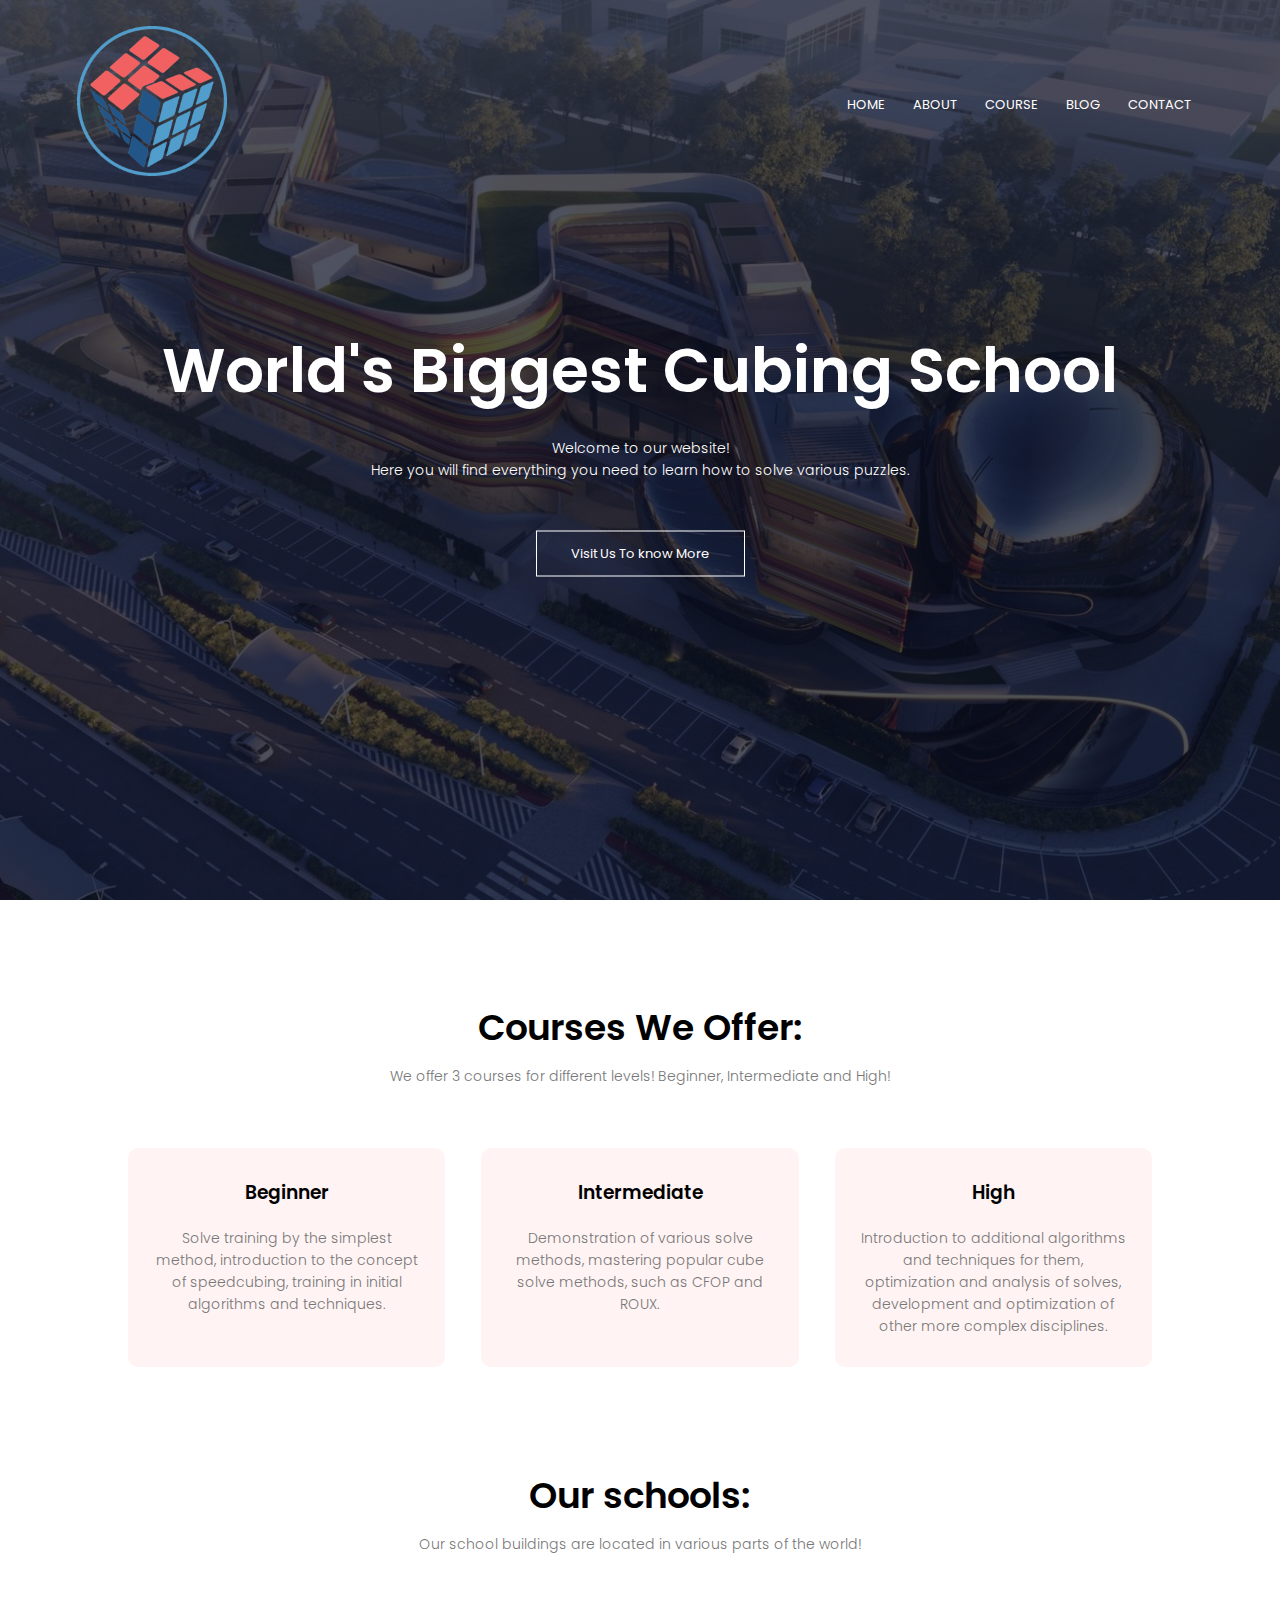
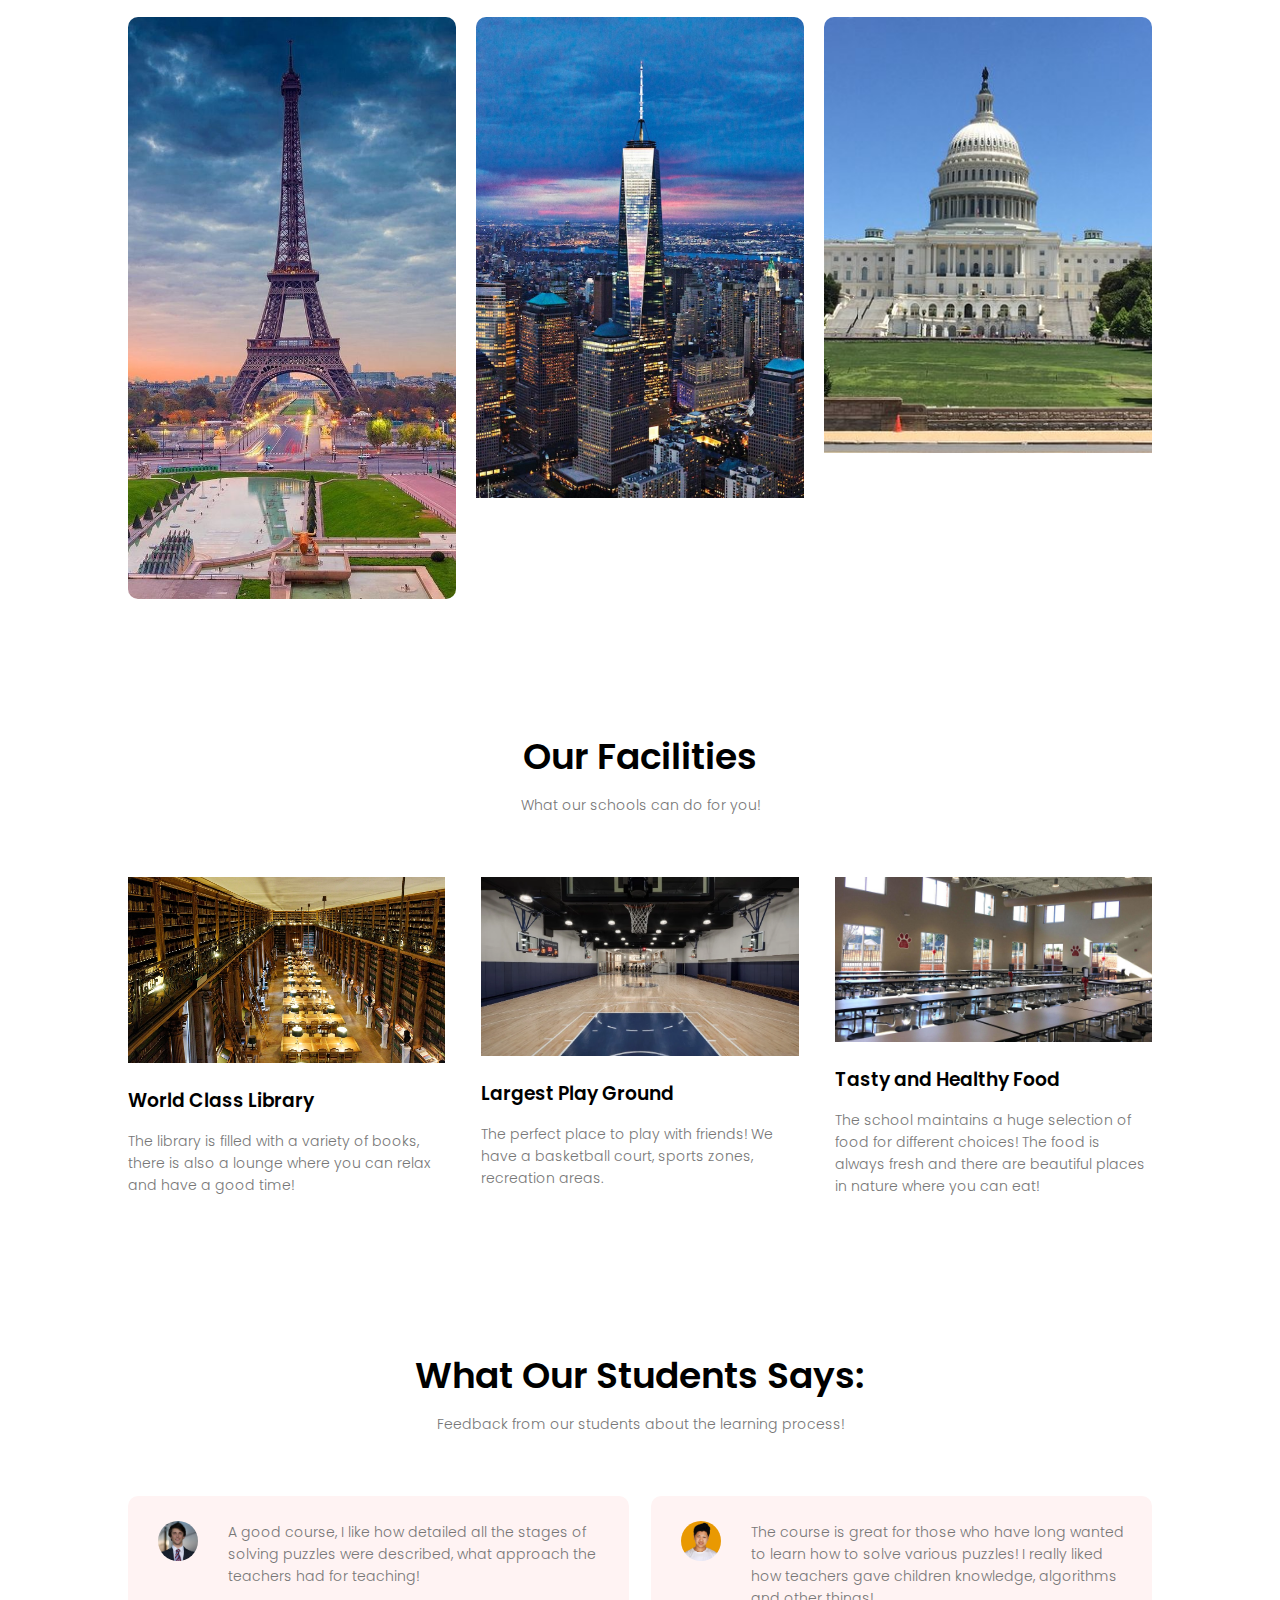
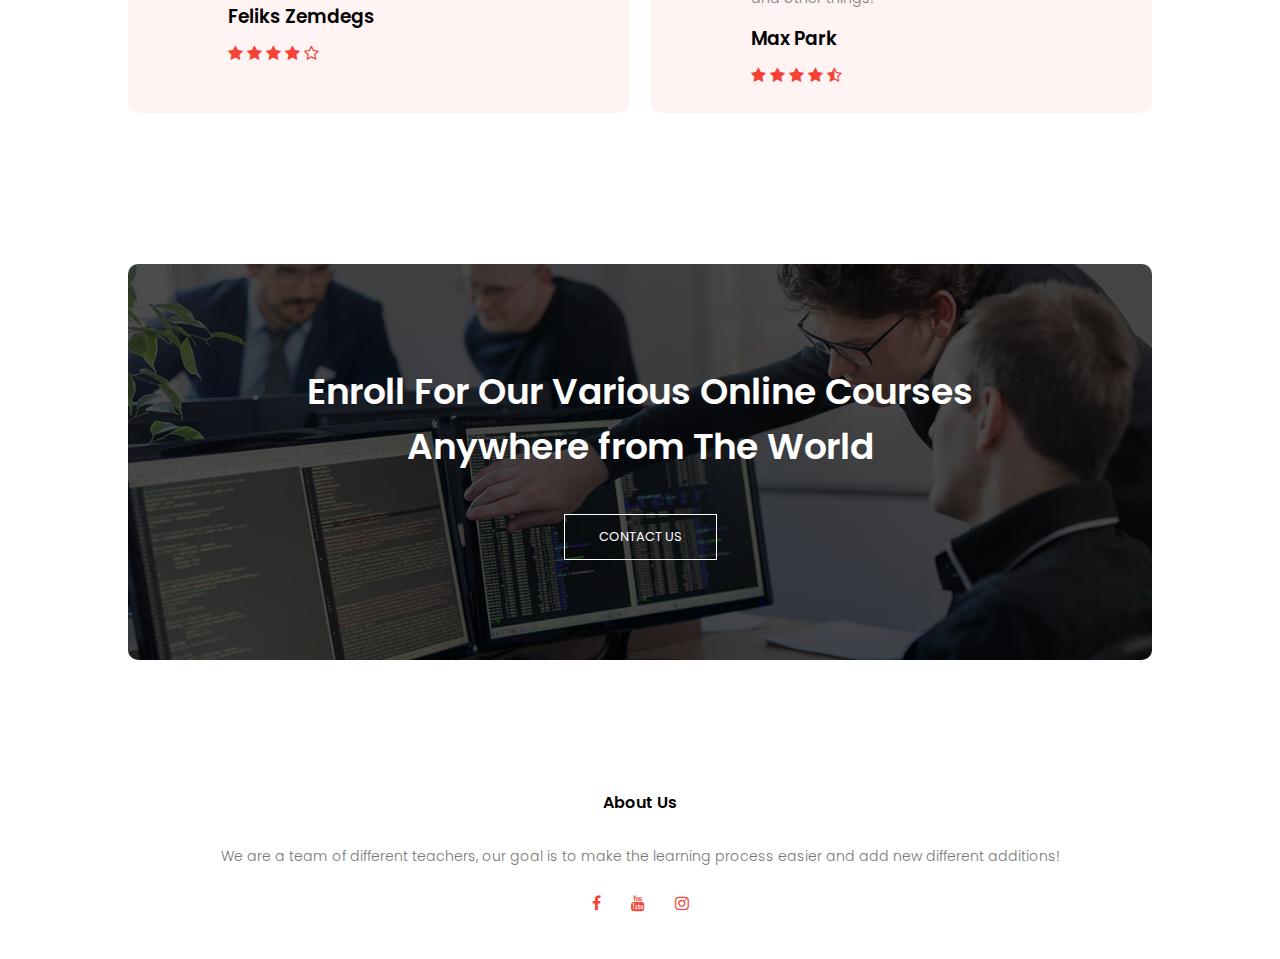
<file: index.html>
<!DOCTYPE html>
<html lang="en">
<head>
	<meta charset="UTF-8">
	<meta name="viewport" content="width=device-width, initial-scale=1.0">
	<title>Cubing school beta</title>
	<link rel="stylesheet" href="style.css">
	<link rel="preconnect" href="https://fonts.googleapis.com">
<link rel="preconnect" href="https://fonts.gstatic.com" crossorigin>
<link href="https://fonts.googleapis.com/css2?family=Poppins:ital,wght@0,100;0,200;0,300;0,400;0,700;1,600&display=swap" rel="stylesheet">
<link rel="stylesheet" href="https://stackpath.bootstrapcdn.com/font-awesome/4.7.0/css/font-awesome.min.css">
</head>
<body>
<section class="header">
	<nav>
		<a href="index.html"><img src="images/logo.png"></a>
		<div class="nav-links" id="navLinks">
			<i class="fa fa-times" onclick="hideMenu()"></i>
			<ul>
				<li><a href="index.html">HOME</a></li>
				<li><a href="about.html">ABOUT</a></li>
				<li><a href="course.html">COURSE</a></li>
				<li><a href="blog.html">BLOG</a></li>
				<li><a href="contact.html">CONTACT</a></li>
			</ul>
		</div>
		<i class="fa fa-bars" onclick="showMenu()"></i>
	</nav>

<div class="text-box">
	<h1>World's Biggest Cubing School</h1>
	<p>Welcome to our website! <br> Here you will find everything you need to learn how to solve various puzzles.</p>
	<a href="https://www.instagram.com/ukrainecuber/" class="hero-btn">Visit Us To know More</a>
</div>

</section>




<!-------course-------->

<section class="course">
	<h1>Courses We Offer:</h1>
	<p>We offer 3 courses for different levels! Beginner, Intermediate and High!</p>

	<div class="row">
		<div class="course-col">
			<h3>Beginner</h3>
			<p>Solve training by the simplest method, introduction to the concept of speedcubing, training in initial algorithms and techniques.</p>
		</div>
		<div class="course-col">
			<h3>Intermediate</h3>
			<p>Demonstration of various solve methods, mastering popular cube solve methods, such as CFOP and ROUX.</p>
		</div>
		<div class="course-col">
			<h3>High</h3>
			<p>Introduction to additional algorithms and techniques for them, optimization and analysis of solves, development and optimization of other more complex disciplines.</p>
		</div>
	</div>


</section>

<!-------- campus -------->

<section class="campus">
	<h1>Our schools:</h1>
	<p>Our school buildings are located in various parts of the world!</p>

	<div class="row">
		<div class="campus-col">
			<img src="images/Paris.jpg">
			<div class="layer">
				<h3>PARIS</h3>
			</div>
		</div>
		<div class="campus-col">
			<img src="images/NY.jpg">
			<div class="layer">
				<h3>NEW YORK</h3>
			</div>
		</div>
		<div class="campus-col">
			<img src="images/Washington.jpg">
			<div class="layer">
				<h3>WASHINGTON</h3>
			</div>
		</div>
	

</section>

<!--------- Facilities ------->

<section class="facilities">
	<h1>Our Facilities</h1>
	<p>What our schools can do for you!</p>

	<div class="row">
		<div class="facilities-col">
			<img src="images/library.jpg">
			<h3>World Class Library</h3>
			<p>The library is filled with a variety of books, there is also a lounge where you can relax and have a good time!</p>
		</div>
		<div class="facilities-col">
			<img src="images/basketball.jpg">
			<h3>Largest Play Ground</h3>
			<p>The perfect place to play with friends! We have a basketball court, sports zones, recreation areas.</p>
		</div>
		<div class="facilities-col">
			<img src="images/cafeteria.jpg">
			<h3>Tasty and Healthy Food</h3>
			<p>The school maintains a huge selection of food for different choices! The food is always fresh and there are beautiful places in nature where you can eat!</p>
		</div>
	</div>

</section>

<!----- testimonials ----->


<section class="testimonials">
	<h1>What Our Students Says:</h1>
	<p>Feedback from our students about the learning process!</p>

	<div class="row">
		<div class="testimonial-col">
			<img src="images/user1.jpg">
			<div>
				<p>A good course, I like how detailed all the stages of solving puzzles were described, what approach the teachers had for teaching!</p>
				<h3>Feliks Zemdegs</h3>
				<i class="fa fa-star"></i>
				<i class="fa fa-star"></i>
				<i class="fa fa-star"></i>
				<i class="fa fa-star"></i>
				<i class="fa fa-star-o"></i>
			</div>
		</div>
		<div class="testimonial-col">
			<img src="images/user2.jpg">
			<div>
				<p>The course is great for those who have long wanted to learn how to solve various puzzles! I really liked how teachers gave children knowledge, algorithms and other things!</p>
				<h3>Max Park</h3>
				<i class="fa fa-star"></i>
				<i class="fa fa-star"></i>
				<i class="fa fa-star"></i>
				<i class="fa fa-star"></i>
				<i class="fa fa-star-half-o"></i>
			</div>
		</div>
	</div>

</section>

<!------- Call To Action ----->

<section class="cta">
	<h1>Enroll For Our Various Online Courses<br> Anywhere from The World</h1>
	<a href="contact.html" class="hero-btn">CONTACT US</a>
	
</section>

<!------- Footer ----->

<section class="footer">
	<h4>About Us</h4>
	<p>We are a team of different teachers, our goal is to make the learning process easier and add new different additions!</p>	
	<div class="icons">
		<a href="link"><i class="fa fa-facebook"></i></a>
		<a href="link"><i class="fa fa-youtube"></i></a>
		<a href="https://www.instagram.com/ukrainecuber/"><i class="fa fa-instagram"></i></a>
	</div>
</section>











<!-------JavaScript for Toggle Menu------>
<script>
	
	var navLinks = document.getElementById("navLinks");

	function showMenu(){
		navLinks.style.right = "0";
	}
	function hideMenu(){
		navLinks.style.right = "-200px";
	}

</script>

	
</body>
</html>
</file>
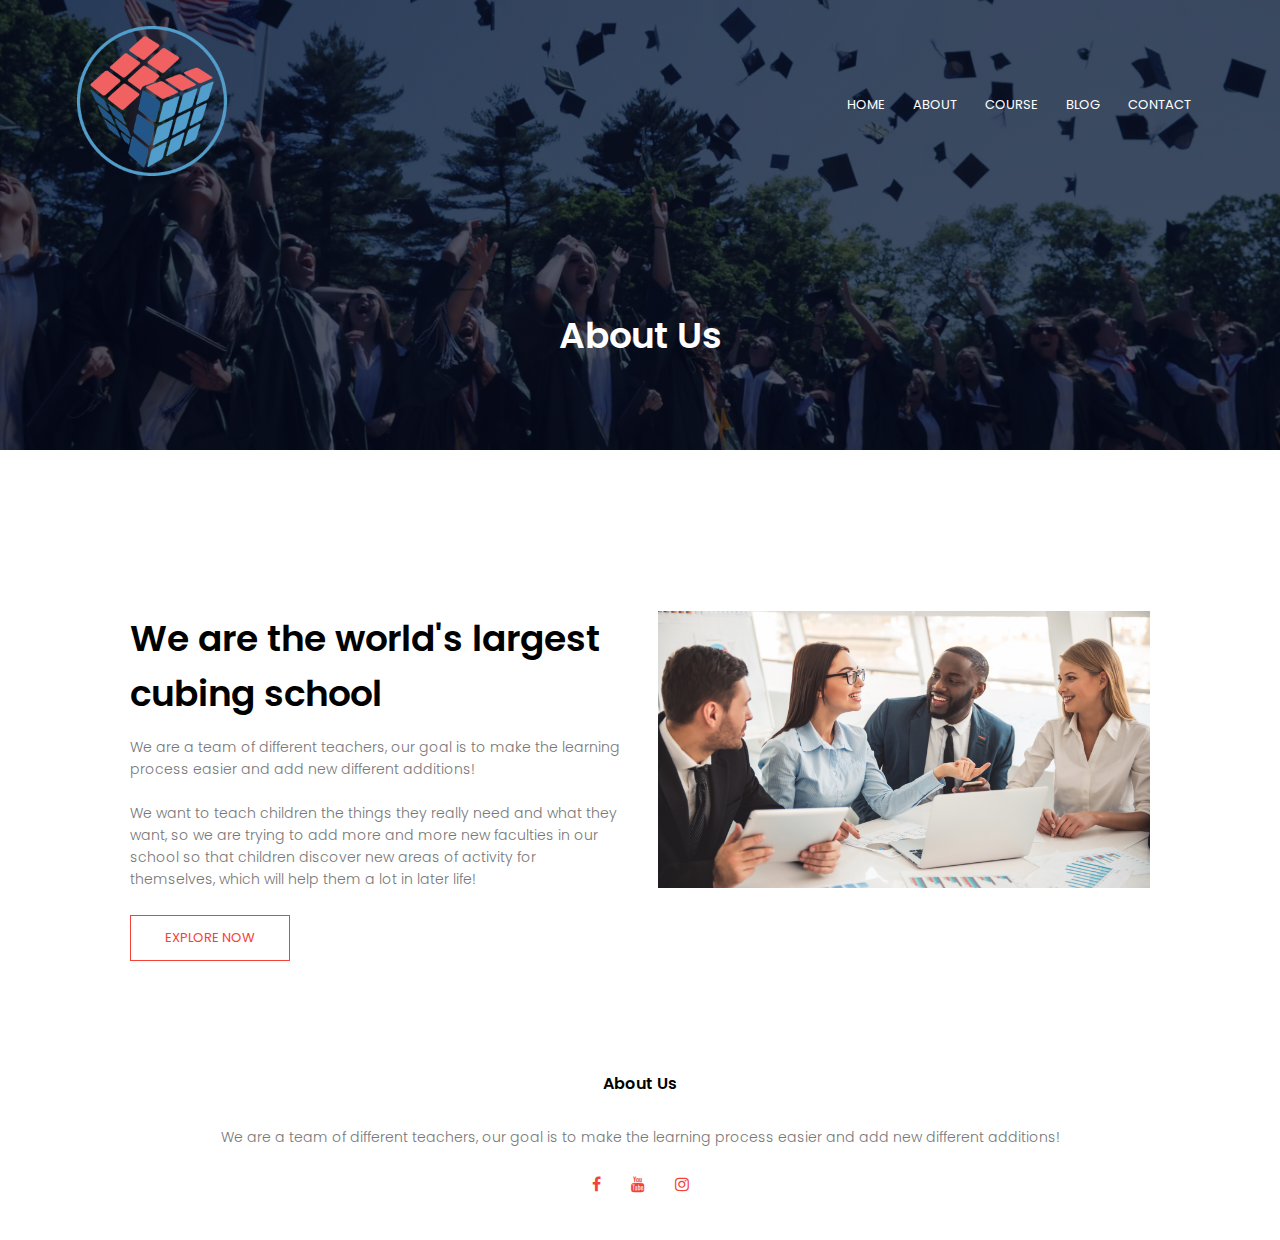
<file: about.html>
<!DOCTYPE html>
<html lang="en">
<head>
	<meta charset="UTF-8">
	<meta name="viewport" content="width=device-width, initial-scale=1.0">
	<title>Cubing school beta</title>
	<link rel="stylesheet" href="style.css">
	<link rel="preconnect" href="https://fonts.googleapis.com">
<link rel="preconnect" href="https://fonts.gstatic.com" crossorigin>
<link href="https://fonts.googleapis.com/css2?family=Poppins:ital,wght@0,100;0,200;0,300;0,400;0,700;1,600&display=swap" rel="stylesheet">
<link rel="stylesheet" href="https://stackpath.bootstrapcdn.com/font-awesome/4.7.0/css/font-awesome.min.css">
</head>
<body>
<section class="sub-header">
	<nav>
		<a href="index.html"><img src="images/logo.png"></a>
		<div class="nav-links" id="navLinks">
			<i class="fa fa-times" onclick="hideMenu()"></i>
			<ul>
				<li><a href="index.html">HOME</a></li>
				<li><a href="about.html">ABOUT</a></li>
				<li><a href="course.html">COURSE</a></li>
				<li><a href="blog.html">BLOG</a></li>
				<li><a href="contact.html">CONTACT</a></li>
			</ul>
		</div>
		<i class="fa fa-bars" onclick="showMenu()"></i>
	</nav>
	<h1>About Us</h1>

</section>

<!------- about us content ----->

<section class="about-us">

	<div class="row">
		<div class="about-col">
			<h1>We are the world's largest cubing school</h1>
			<p>We are a team of different teachers, our goal is to make the learning process easier and add new different additions!<br><br>We want to teach children the things they really need and what they want, so we are trying to add more and more new faculties in our school so that children discover new areas of activity for themselves, which will help them a lot in later life!</p>
			<a href="" class="hero-btn red-btn">EXPLORE NOW</a>
		</div>
		<div class="about-col">
			<img src="images/about.png">
		</div>
	</div>
	
</section>





<!------- Footer ----->

<section class="footer">
	<h4>About Us</h4>
	<p>We are a team of different teachers, our goal is to make the learning process easier and add new different additions!</p>	
	<div class="icons">
		<a href="link"><i class="fa fa-facebook"></i></a>
		<a href="link"><i class="fa fa-youtube"></i></a>
		<a href="https://www.instagram.com/ukrainecuber/"><i class="fa fa-instagram"></i></a>
	</div>
</section>











<!-------JavaScript for Toggle Menu------>
<script>
	
	var navLinks = document.getElementById("navLinks");

	function showMenu(){
		navLinks.style.right = "0";
	}
	function hideMenu(){
		navLinks.style.right = "-200px";
	}

</script>

	
</body>
</html>
</file>
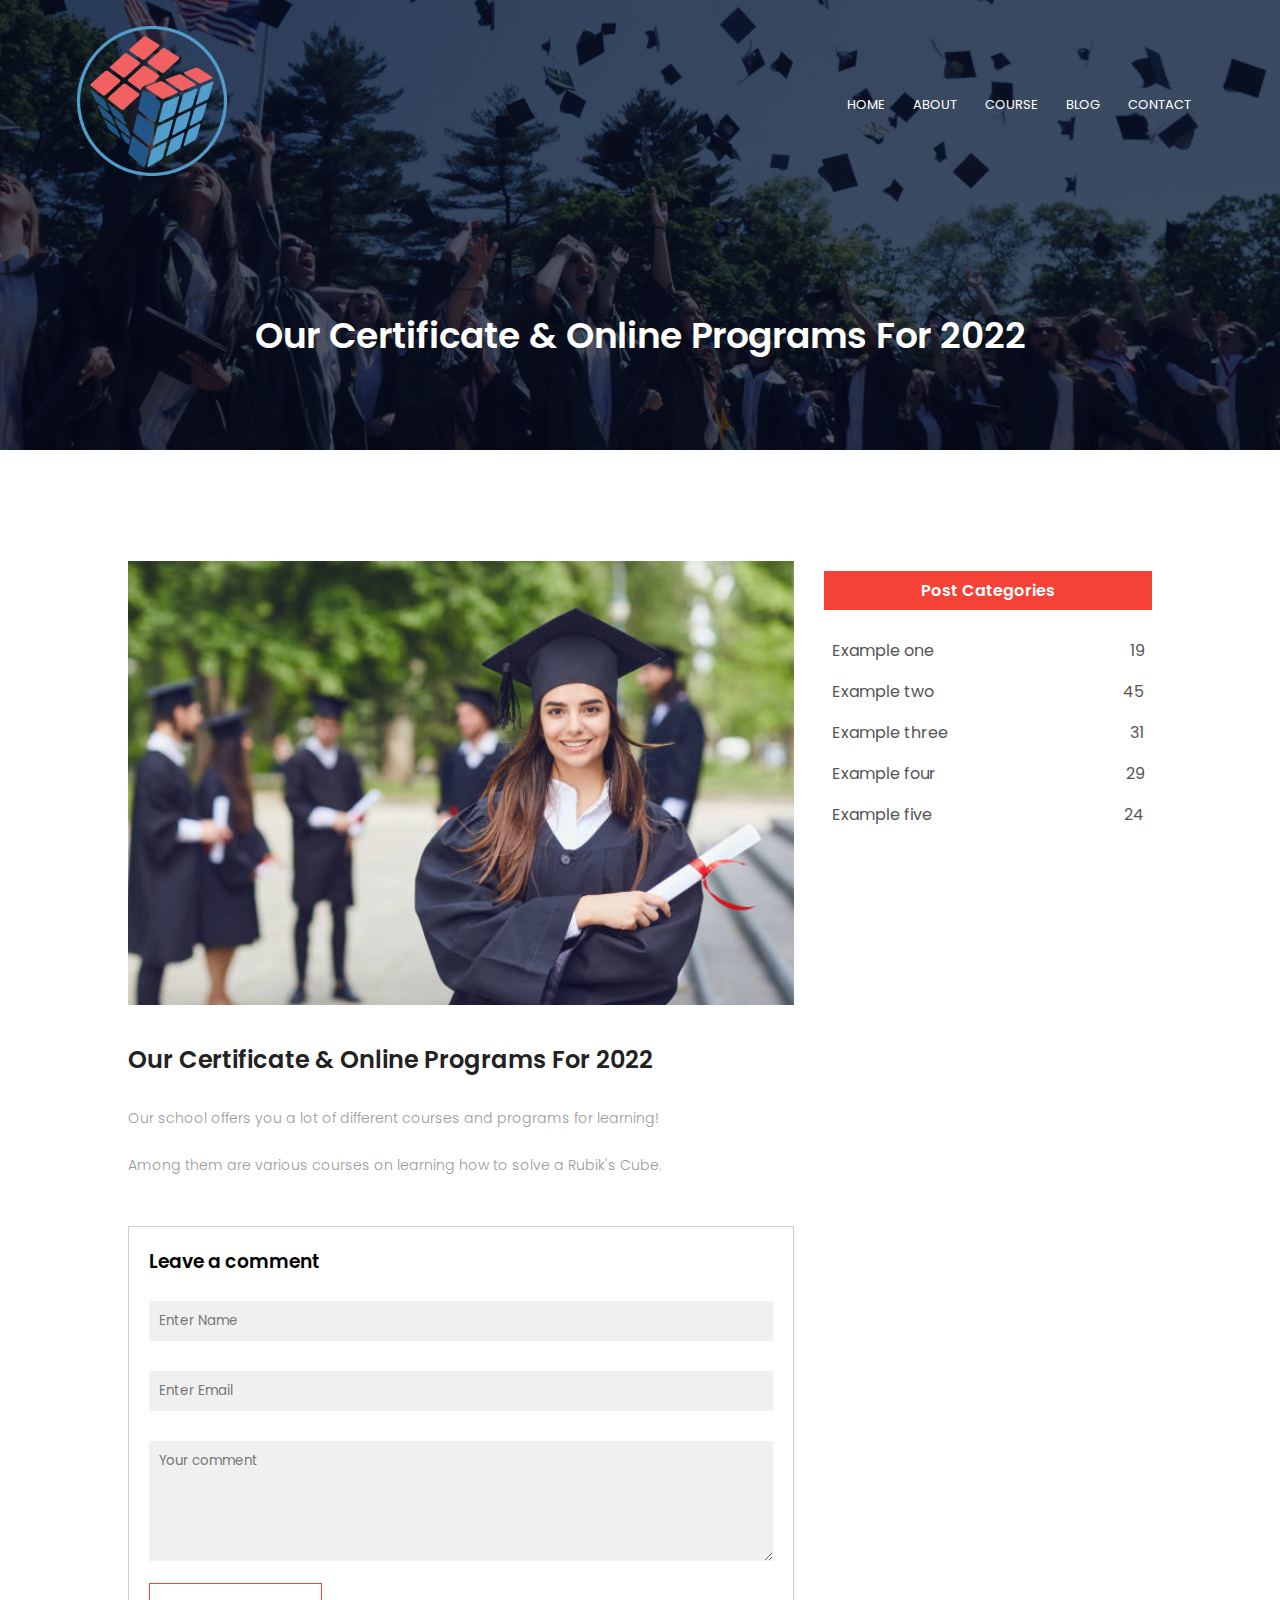
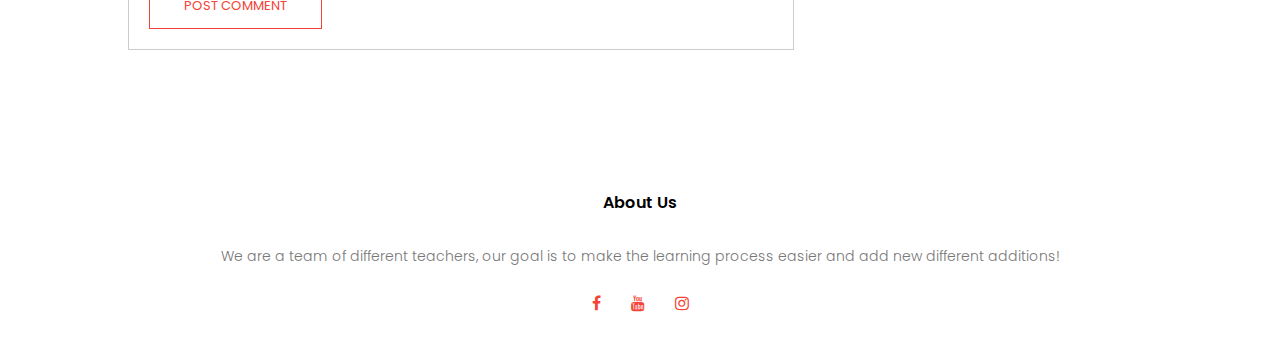
<file: blog.html>
<!DOCTYPE html>
<html lang="en">
<head>
	<meta charset="UTF-8">
	<meta name="viewport" content="width=device-width, initial-scale=1.0">
	<title>Cubing school beta</title>
	<link rel="stylesheet" href="style.css">
	<link rel="preconnect" href="https://fonts.googleapis.com">
<link rel="preconnect" href="https://fonts.gstatic.com" crossorigin>
<link href="https://fonts.googleapis.com/css2?family=Poppins:ital,wght@0,100;0,200;0,300;0,400;0,700;1,600&display=swap" rel="stylesheet">
<link rel="stylesheet" href="https://stackpath.bootstrapcdn.com/font-awesome/4.7.0/css/font-awesome.min.css">
</head>
<body>
<section class="sub-header">
	<nav>
		<a href="index.html"><img src="images/logo.png"></a>
		<div class="nav-links" id="navLinks">
			<i class="fa fa-times" onclick="hideMenu()"></i>
			<ul>
				<li><a href="index.html">HOME</a></li>
				<li><a href="about.html">ABOUT</a></li>
				<li><a href="course.html">COURSE</a></li>
				<li><a href="blog.html">BLOG</a></li>
				<li><a href="contact.html">CONTACT</a></li>
			</ul>
		</div>
		<i class="fa fa-bars" onclick="showMenu()"></i>
	</nav>
	<h1>Our Certificate & Online Programs For 2022</h1>

</section>

<!------- blog page content ----->

<section class="blog-content">
	<div class="row">
		<div class="blog-left">
			<img src="images/certificate.jpg">
			<h2>Our Certificate & Online Programs For 2022</h2>
			<p>Our school offers you a lot of different courses and programs for learning!</p>
			<br>
			<p>Among them are various courses on learning how to solve a Rubik's Cube.</p>



			<div class="comment-box">

				<h3>Leave a comment</h3>

				<form class="comment-form">
					<input type="text" placeholder="Enter Name">
					<input type="email" placeholder="Enter Email">
					<textarea rows="5" placeholder="Your comment"></textarea>
					<button type="submit" class="hero-btn red-btn">POST COMMENT</button>
				</form>

			</div>







		</div>
		<div class="blog-right">
			<h3>Post Categories</h3>
			<div>
				<span>Example one</span>
				<span>19</span>
			</div>
			<div>
				<span>Example two</span>
				<span>45</span>
			</div>
			<div>
				<span>Example three</span>
				<span>31</span>
			</div>
			<div>
				<span>Example four</span>
				<span>29</span>
			</div>
			<div>
				<span>Example five</span>
				<span>24</span>
			</div>

		</div>

	</div>

</section>



<!------- Footer ----->

<section class="footer">
	<h4>About Us</h4>
	<p>We are a team of different teachers, our goal is to make the learning process easier and add new different additions!</p>	
	<div class="icons">
		<a href="link"><i class="fa fa-facebook"></i></a>
		<a href="link"><i class="fa fa-youtube"></i></a>
		<a href="https://www.instagram.com/ukrainecuber/"><i class="fa fa-instagram"></i></a>
	</div>
</section>











<!-------JavaScript for Toggle Menu------>
<script>
	
	var navLinks = document.getElementById("navLinks");

	function showMenu(){
		navLinks.style.right = "0";
	}
	function hideMenu(){
		navLinks.style.right = "-200px";
	}

</script>

	
</body>
</html>
</file>
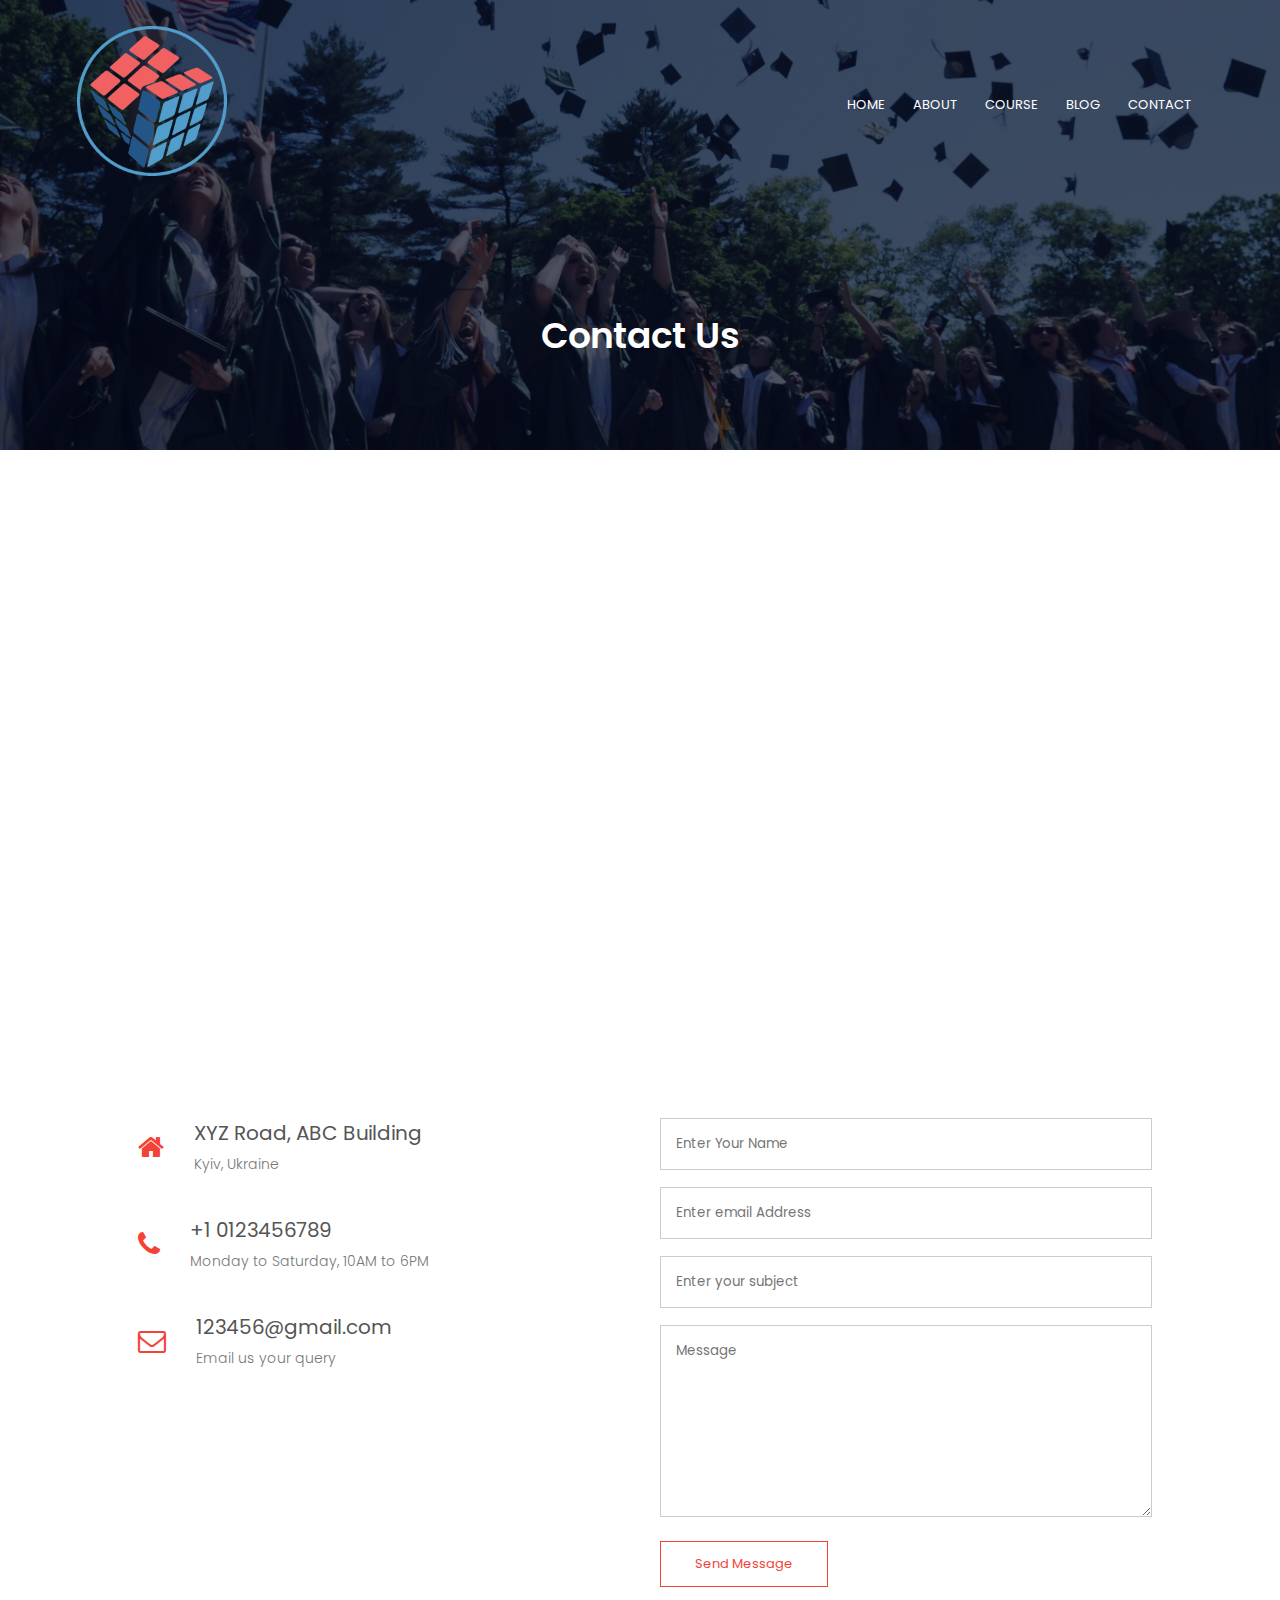
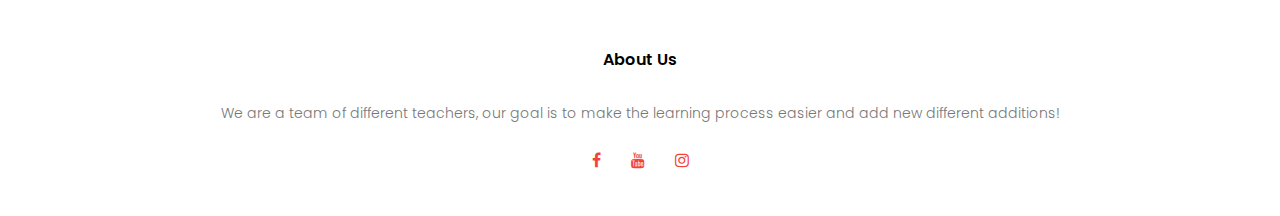
<file: contact.html>
<!DOCTYPE html>
<html lang="en">
<head>
	<meta charset="UTF-8">
	<meta name="viewport" content="width=device-width, initial-scale=1.0">
	<title>Cubing school beta</title>
	<link rel="stylesheet" href="style.css">
	<link rel="preconnect" href="https://fonts.googleapis.com">
<link rel="preconnect" href="https://fonts.gstatic.com" crossorigin>
<link href="https://fonts.googleapis.com/css2?family=Poppins:ital,wght@0,100;0,200;0,300;0,400;0,700;1,600&display=swap" rel="stylesheet">
<link rel="stylesheet" href="https://stackpath.bootstrapcdn.com/font-awesome/4.7.0/css/font-awesome.min.css">
</head>
<body>
<section class="sub-header">
	<nav>
		<a href="index.html"><img src="images/logo.png"></a>
		<div class="nav-links" id="navLinks">
			<i class="fa fa-times" onclick="hideMenu()"></i>
			<ul>
				<li><a href="index.html">HOME</a></li>
				<li><a href="about.html">ABOUT</a></li>
				<li><a href="course.html">COURSE</a></li>
				<li><a href="blog.html">BLOG</a></li>
				<li><a href="contact.html">CONTACT</a></li>
			</ul>
		</div>
		<i class="fa fa-bars" onclick="showMenu()"></i>
	</nav>
	<h1>Contact Us</h1>

</section>

<!------- contact us content ----->

<section class="location">
	<iframe src="https://www.google.com/maps/embed?pb=!1m14!1m8!1m3!1d51297.736285139!2d30.525478220949477!3d50.372334684906!3m2!1i1024!2i768!4f13.1!3m3!1m2!1s0x40d4c62b50a33bb1%3A0x2d1663383a9ab8f6!2z0J3QsNGG0ZbQvtC90LDQu9GM0L3QuNC5INC80YPQt9C10Lkg0L3QsNGA0L7QtNC90L7RlyDQsNGA0YXRltGC0LXQutGC0YPRgNC4INGC0LAg0L_QvtCx0YPRgtGDINCj0LrRgNCw0ZfQvdC4!5e0!3m2!1sru!2sua!4v1666434281104!5m2!1sru!2sua" width="600" height="450" style="border:0;" allowfullscreen="" loading="lazy" referrerpolicy="no-referrer-when-downgrade"></iframe>
	
</section>



<section class="contact-us">

	<div class="row">
		<div class="contact-col">
			<div>
				<a href="link"><i class="fa fa-home"></i></a>
				<span>
					<h5>XYZ Road, ABC Building</h5>
					<p>Kyiv, Ukraine</p>
				</span>
			</div>
			<div>
				<a href="link"><i class="fa fa-phone"></i></a>
				<span>
					<h5>+1 0123456789</h5>
					<p>Monday to Saturday, 10AM to 6PM</p>
				</span>
			</div>
			<div>
				<a href="link"><i class="fa fa-envelope-o"></i></a>
				<span>
					<h5>123456@gmail.com</h5>
					<p>Email us your query</p>
				</span>
			</div>
		</div>
<div class="contact-col">
			
	<form action="form-handler.php" method="post">
		<input type="text" name="name" placeholder="Enter Your Name" required>
		<input type="email" name="email" placeholder="Enter email Address" required>
		<input type="text" name="subject" placeholder="Enter your subject" required>
		<textarea rows="8" name="message" placeholder="Message" required></textarea>
		<button type="submit" class="hero-btn red-btn">Send Message</button>
	</form>



		</div>		
	</div>
	

</section>






<!------- Footer ----->

<section class="footer">
	<h4>About Us</h4>
	<p>We are a team of different teachers, our goal is to make the learning process easier and add new different additions!</p>	
	<div class="icons">
		<a href="link"><i class="fa fa-facebook"></i></a>
		<a href="link"><i class="fa fa-youtube"></i></a>
		<a href="https://www.instagram.com/ukrainecuber/"><i class="fa fa-instagram"></i></a>
	</div>
</section>











<!-------JavaScript for Toggle Menu------>
<script>
	
	var navLinks = document.getElementById("navLinks");

	function showMenu(){
		navLinks.style.right = "0";
	}
	function hideMenu(){
		navLinks.style.right = "-200px";
	}

</script>

	
</body>
</html>
</file>
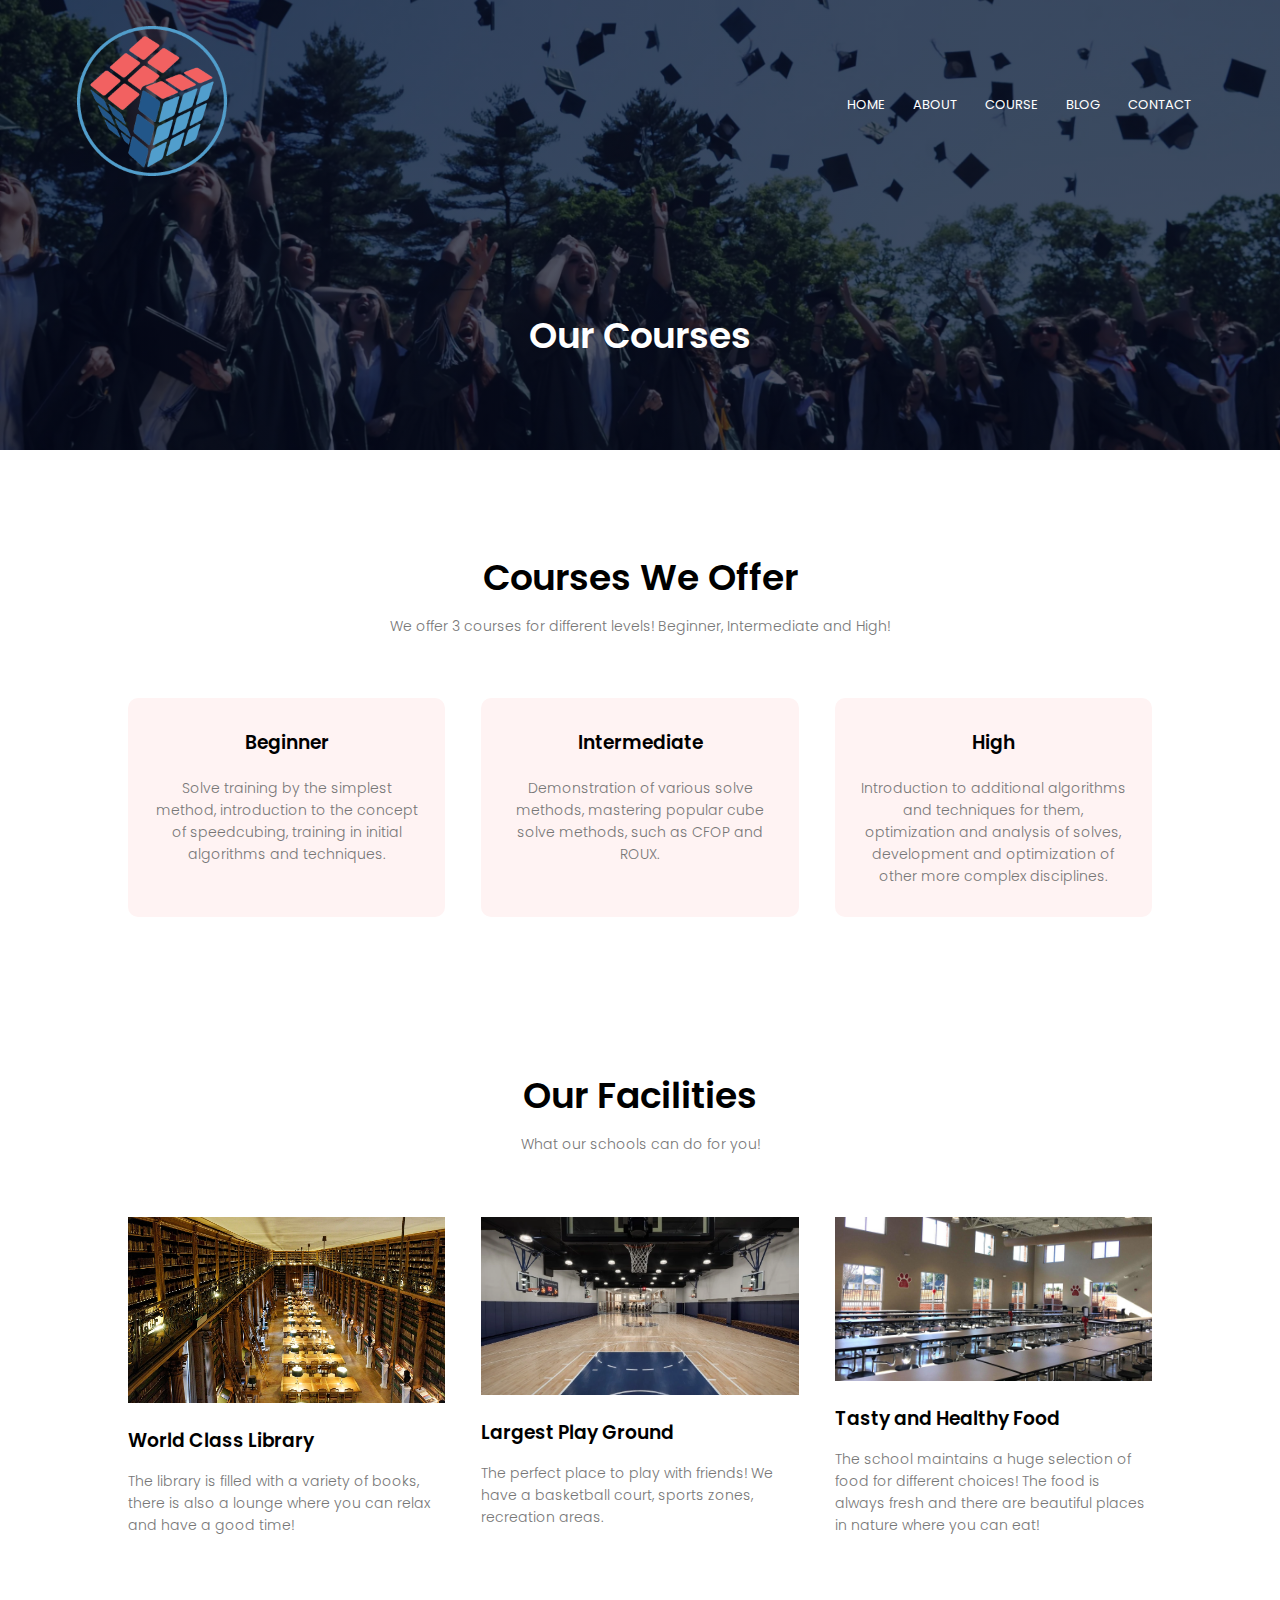
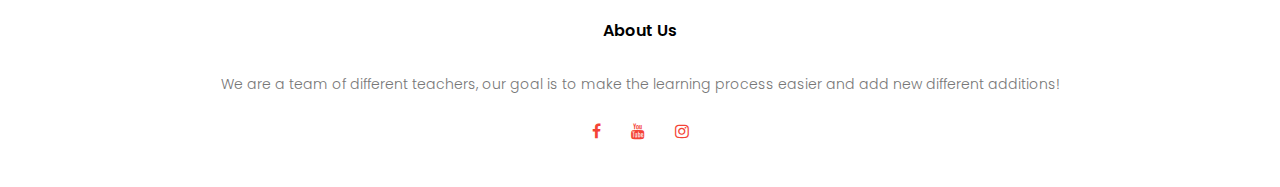
<file: course.html>
<!DOCTYPE html>
<html lang="en">
<head>
	<meta charset="UTF-8">
	<meta name="viewport" content="width=device-width, initial-scale=1.0">
	<title>Cubing school beta</title>
	<link rel="stylesheet" href="style.css">
	<link rel="preconnect" href="https://fonts.googleapis.com">
<link rel="preconnect" href="https://fonts.gstatic.com" crossorigin>
<link href="https://fonts.googleapis.com/css2?family=Poppins:ital,wght@0,100;0,200;0,300;0,400;0,700;1,600&display=swap" rel="stylesheet">
<link rel="stylesheet" href="https://stackpath.bootstrapcdn.com/font-awesome/4.7.0/css/font-awesome.min.css">
</head>
<body>
<section class="sub-header">
	<nav>
		<a href="index.html"><img src="images/logo.png"></a>
		<div class="nav-links" id="navLinks">
			<i class="fa fa-times" onclick="hideMenu()"></i>
			<ul>
				<li><a href="index.html">HOME</a></li>
				<li><a href="about.html">ABOUT</a></li>
				<li><a href="course.html">COURSE</a></li>
				<li><a href="blog.html">BLOG</a></li>
				<li><a href="contact.html">CONTACT</a></li>
			</ul>
		</div>
		<i class="fa fa-bars" onclick="showMenu()"></i>
	</nav>
	<h1>Our Courses</h1>

</section>

<!------- Course ----->

<section class="course">
	<h1>Courses We Offer</h1>
	<p>We offer 3 courses for different levels! Beginner, Intermediate and High!</p>

	<div class="row">
		<div class="course-col">
			<h3>Beginner</h3>
			<p>Solve training by the simplest method, introduction to the concept of speedcubing, training in initial algorithms and techniques.</p>
		</div>
		<div class="course-col">
			<h3>Intermediate</h3>
			<p>Demonstration of various solve methods, mastering popular cube solve methods, such as CFOP and ROUX.</p>
		</div>
		<div class="course-col">
			<h3>High</h3>
			<p>Introduction to additional algorithms and techniques for them, optimization and analysis of solves, development and optimization of other more complex disciplines.</p>
		</div>
	</div>


</section>

<!------- facilities----->

<section class="facilities">
	<h1>Our Facilities</h1>
	<p>What our schools can do for you!</p>

	<div class="row">
		<div class="facilities-col">
			<img src="images/library.jpg">
			<h3>World Class Library</h3>
			<p>The library is filled with a variety of books, there is also a lounge where you can relax and have a good time!</p>
		</div>
		<div class="facilities-col">
			<img src="images/basketball.jpg">
			<h3>Largest Play Ground</h3>
			<p>The perfect place to play with friends! We have a basketball court, sports zones, recreation areas.</p>
		</div>
		<div class="facilities-col">
			<img src="images/cafeteria.jpg">
			<h3>Tasty and Healthy Food</h3>
			<p>The school maintains a huge selection of food for different choices! The food is always fresh and there are beautiful places in nature where you can eat!</p>
		</div>
	</div>

</section>





<!------- Footer ----->

<section class="footer">
	<h4>About Us</h4>
	<p>We are a team of different teachers, our goal is to make the learning process easier and add new different additions!</p>	
	<div class="icons">
		<a href="link"><i class="fa fa-facebook"></i></a>
		<a href="link"><i class="fa fa-youtube"></i></a>
		<a href="https://www.instagram.com/ukrainecuber/"><i class="fa fa-instagram"></i></a>
	</div>
</section>











<!-------JavaScript for Toggle Menu------>
<script>
	
	var navLinks = document.getElementById("navLinks");

	function showMenu(){
		navLinks.style.right = "0";
	}
	function hideMenu(){
		navLinks.style.right = "-200px";
	}

</script>

	
</body>
</html>
</file>
<file: style.css>
*{
	margin: 0;
	padding: 0;
	font-family: 'Poppins', sans-serif;
}
.header{
	min-height: 100vh;
	width: 100%;
	background-image: linear-gradient(rgba(4,9,30,0.7), rgba(4,9,30,0.7)),url(images/banner.jpg);
	background-position: center;
	background-size: cover;
	position: relative;
}
nav{
	display: flex;
	padding: 2% 6%;
	justify-content: space-between;
	align-items: center;
}
nav img {
	width: 150px;
}
.nav-links{
	flex: 1;
	text-align: right;
}
.nav-links ul li{
	list-style: none;
	display: inline-block;
	padding: 8px 12px;
	position: relative;
}
.nav-links ul li a{
	color: #fff;
	text-decoration: none;
	font-size: 13px;
}
.nav-links ul li::after{
	content: '';
	width: 0%;
	height: 2px;
	background: #f44336;
	display: block;
	margin: auto;
	transition: 0.5s;
}
.nav-links ul li:hover::after{
	width: 100%;
}
.text-box{
	width: 90%;
	color: #fff;
	position: absolute;
	top: 50%;
	left: 50%;
	transform: translate(-50%, -50%);
	text-align: center;
}
.text-box h1{
	font-size: 62px;
}
.text-box p{
	margin: 10px 0 40px;
	font-size: 14px;
	color: #fff;
}
.hero-btn{
	display: inline-block;
	text-decoration: none;
	color: #fff;
	border: 1px solid #fff;
	padding: 12px 34px;
	font-size: 13px;
	background: transparent;
	position: relative;
	cursor: pointer;
}
.hero-btn:hover{
	border: 1px solid #f44336;
	background: #f44336;
	transition: 1s;
}

nav .fa{
	display: none;
}

@media(max-width: 700px){
	.text-box h1{
		font-size: 20px;
	}
	.nav-links ul li{
		display: block;
	}
	.nav-links{
		position: fixed;
		background: #f44336;
		height: 100vh;
		width: 200px;
		top: 0;
		right: -200px;
		text-align: left;
		z-index: 2;
		transition: 1s;
	}
	nav .fa{
		display: block;
		color: #fff;
		margin: 10px;
		font-size: 22px;
		cursor: pointer;
	}
	.nav-links ul{
		padding: 30px;
	}
}

/*------- course ------*/

.course{
	width:80%;
	margin: auto;
	text-align: center;
	padding-top: 100px; 
}
h1{
	font-size: 36px;
	font-weight: 600;
}

p{
	color: #777;
	font-size: 14px;
	font-weight: 300;
	line-height: 22px;
	padding: 10px; 
}

.row{
	margin-top: 5%;
	display: flex;
	justify-content: space-between;
}
.course-col{
	flex-basis: 31%;
	background: #fff3f3;
	border-radius: 10px;
	margin-bottom: 5%;
	padding: 20px 12px;
	box-sizing: border-box;
	transition: 0.5s;
}
h3{
	text-align: center;
	font-weight: 600;
	margin: 10px 0;
}
.course-col:hover{
	box-shadow: 0 0 20px 0px rgba(0,0,0,0.2);
}
@media(max-width: 700px){
	.row{
		flex-direction: column;
	}
}

/*-------- campus -----*/

.campus{
	width: 80%;
	margin: auto;
	text-align: center;
	padding-top: 50px;
}
.campus-col{
	flex-basis: 32%;
	border-radius: 10px;
	margin-bottom: 30px;
	position: relative;
	overflow: hidden;
}
.campus-col img{
	width: 100%;
	display: block;
}
.layer{
	background: transparent;
	height: 100%;
	width: 100%;
	position: absolute;
	top: 0;
	left: 0;
	transition: 0.5s;
}
.layer:hover{
	background: rgba(226,0,0,0.7);
}
.layer h3{
	width: 100%;
	font-weight: 500;
	color: #fff;
	font-size: 26px;
	bottom: 0;
	left: 50%;
	transform: translateX(-50%);
	position: absolute;
	opacity: 0;
	transition: 0.5s;
}
.layer:hover h3{
	bottom: 49%;
	opacity: 1;
}

/*--------- facilities -------*/

.facilities{
	width: 80%;
	margin: auto;
	text-align: center;
	padding-top: 100px;
}
.facilities-col{
	flex-basis: 31%;
	border-radius: 10px;
	margin-bottom: 5%;
	text-align: left;
}
.facilities-col img{
	width: 100%;
	border-left: 10px;
}

.facilities-col p{
	padding: 0;
}
.facilities-col h3{
	margin-top: 16px;
	margin-bottom: 15px;
	text-align: left;
}

/* -------- testimonials --------*/

.testimonials{
	width: 80%;
	margin: auto;
	padding-top: 100px;
	text-align: center;
}
.testimonial-col{
	flex-basis: 44%;
	border-radius: 10px;
	margin-bottom: 5%;
	text-align: left;
	background: #fff3f3;
	padding: 25px;
	cursor: pointer;
	display: flex;
}
.testimonial-col img{
	height: 40px;
	margin-left: 5px;
	margin-right: 30px;
	border-radius: 50%;
}
.testimonial-col p{
	padding: 0;
}
.testimonial-col h3{
	margin-top: 15px;
	text-align: left;
}
.testimonial-col .fa{
	color: #f44336;
}
@media(max-width: 700px) {
	.testimonial-col img{
		margin-left: 0px;
		margin-right: 15px;
	}
}

/*---------- call to action ------*/

.cta{
	margin: 100px auto;
	width: 80%;
	background-image: linear-gradient(rgba(0,0,0,0.7),rgba(0,0,0,0.7)), url(images/banner2.jpg);
	background-position: center;
	background-size: cover;
	border-radius: 10px;
	text-align: center;
	padding: 100px 0;
}

.cta h1{
	color: #fff;
	margin-bottom: 40px;
	padding: 0;
}

@media(max-width: 700px){
	.cta h1{
		font-size: 24px;
	}
}

/*------- footer ----->*/

.footer{
	width: 100%;
	text-align: center;
	padding: 30px 0;
}

.footer h4{
	margin-bottom: 25px;
	margin-bottom: 20px;
	font-weight: 600;
}
.icons .fa{
	color: #f44336;
	margin: 0 13px;
	cursor: pointer;
	padding: 18px 0;
}

/*---------- about us page --------->*/

.sub-header{
	height: 50vh;
	width: 100%;
	background-image: linear-gradient(rgba(4,9,30,0.7), rgba(4,9,30,0.7)),url(images/background.jpg);
	background-position: center;
	background-size: cover;
	text-align: center;
	color: #fff;
}
.sub-header h1{
	margin-top: 100px;
}
.about-us{
	width: 80%;
	margin: auto;
	padding-top: 80px;
	padding-bottom: 50px;
}

.about-col{
	flex-basis: 48%;
	padding: 30px 2px;
}
.about-col img{
	width: 100%;
}
.about-col h1{
	padding-top: 0;
}
.about-col p{
	padding: 15px 0 25px;
}

.red-btn{
	border: 1px solid #f44336;
	background: transparent;
	color: #f44336;
}
.red-btn:hover{
	color: #fff;
}

/*--------blog-content--------*/

.blog-content{
	width: 80%;
	margin: auto;
	padding: 60px 0;
}
.blog-left{
	flex-basis: 65%;
}
.blog-left img{
	width: 100%;
}
.blog-left h2{
	color: #222;
	font-weight: 600;
	margin: 30px 0;
}
.blog-left p{
	color: #999;
	padding: 0;
}
.blog-right{
	flex-basis: 32%;
}
.blog-right h3{
	background: #f44336;
	color: #fff;
	padding: 7px 0;
	font-size: 16px;
	margin-bottom: 20px;
}
.blog-right div{
	display: flex;
	align-items: center;
	justify-content: space-between;
	color: #555;
	padding: 8px; 
	box-sizing: border-box;
}

.comment-box{
	border: 1px solid #ccc;
	margin: 50px 0;
	padding: 10px 20px;
}
.comment-box h3{
	text-align: left;
}
.comment-form input, .comment-form textarea{
	width: 100%;
	padding: 10px;
	margin: 15px 0;
	box-sizing: border-box;
	border: none;
	outline: none;
	background: #f0f0f0;

}
.comment-form {
	margin: 10px 0;
}

@media(max-width: 700px){
	.sub-header h1{
		font-size: 24px;
	}
}

/*-----------contact us page-------*/

.location {
	width: 80%;
	margin: auto;
	padding: 80px 0;
}
.location iframe{
	width: 100%;
}
.contact-us{
	width: 80%;
	margin: auto;
}
.contact-col{
	flex-basis: 48%;
	margin-bottom: 30px;
}
.contact-col div{
	display: flex;
	align-items: center;
	margin-bottom: 40px;
}
.contact-col div .fa{
	font-size: 28px;
	color: #f44336;
	margin: 10px;
	margin-right: 30px;
}
.contact-col div p{
	padding: 0;
}
.contact-col div h5{
	font-size: 20px;
	margin-bottom: 5px;
	color: #555;
	font-weight: 400;
}
.contact-col input, .contact-col textarea{
	width: 100%;
	padding: 15px;
	margin-bottom: 17px;
	outline: none;
	border: 1px solid #ccc;
	box-sizing: border-box;
}
</file>
